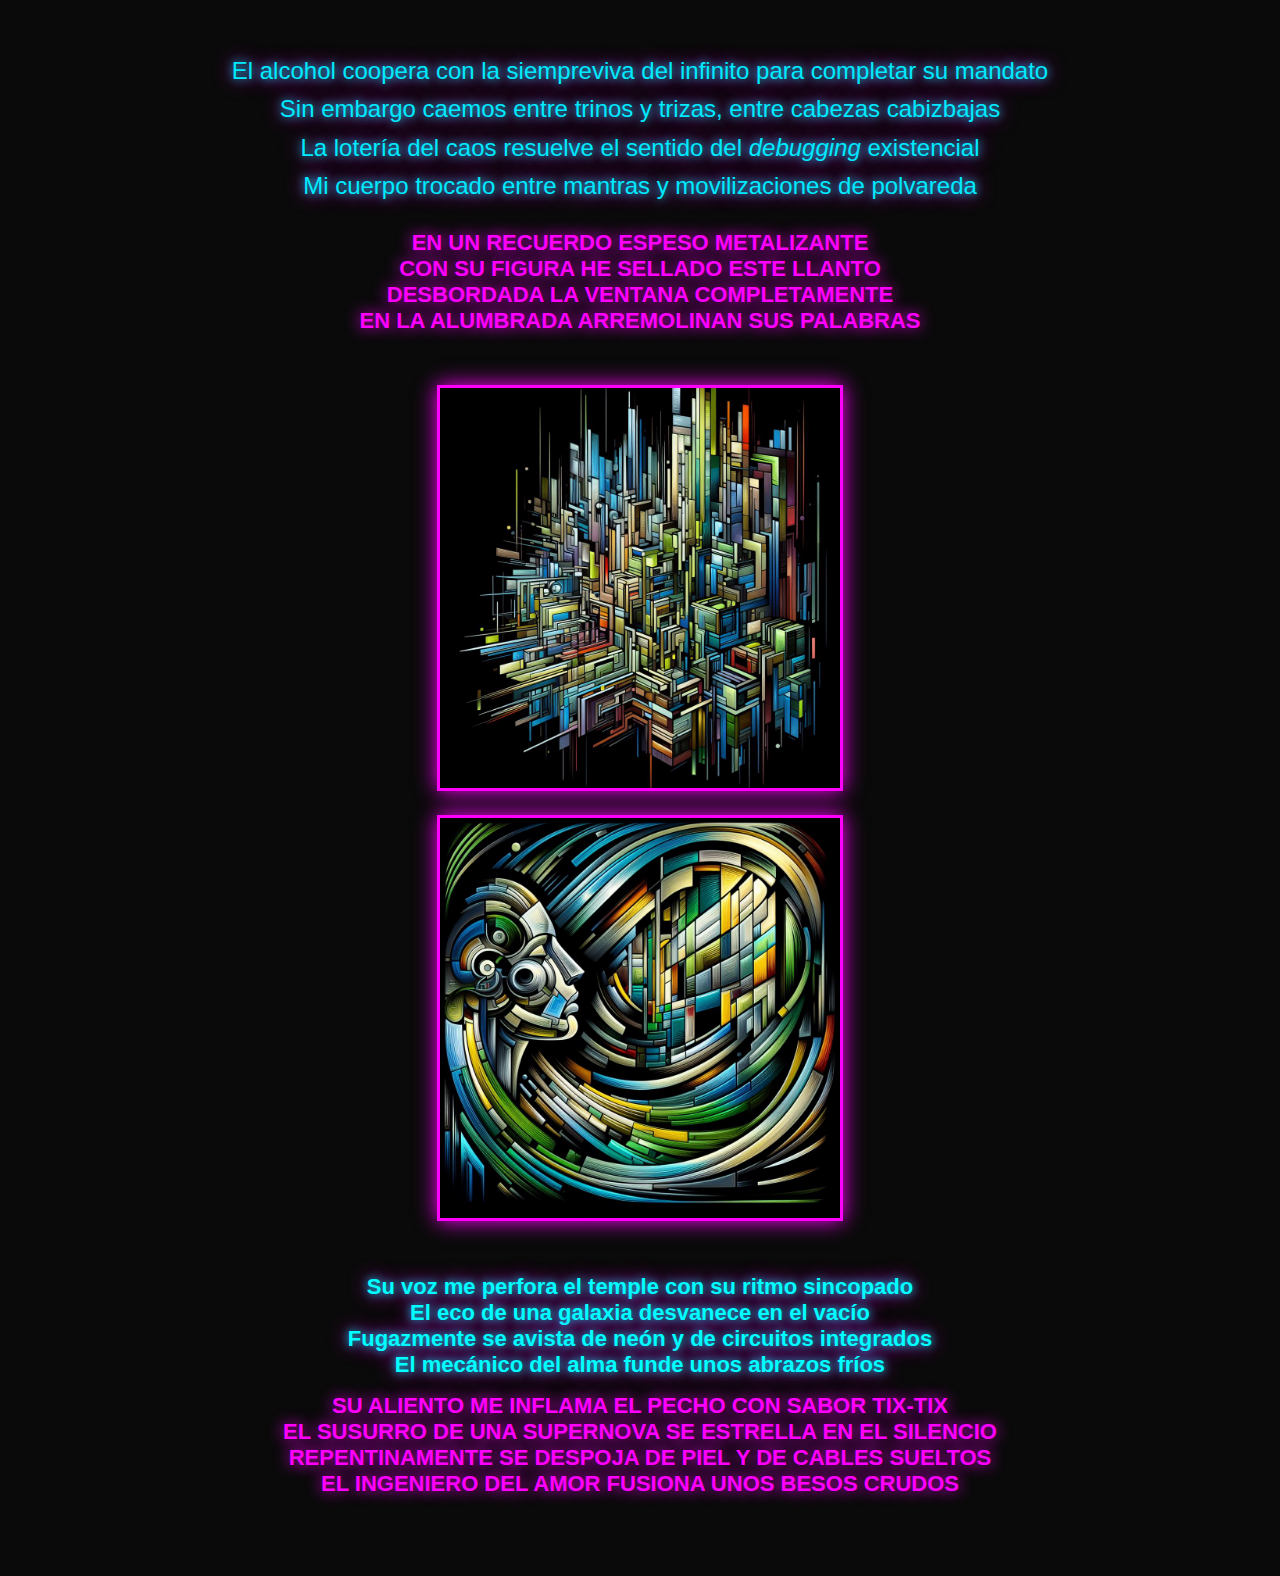
<file: index.html>
<!DOCTYPE html>
<html lang="es">
<head>
    <meta charset="utf-8">
    <meta name="viewport" content="width=device-width, initial-scale=1.0">
    <title>Fragmento de entorno acidificado</title>
    <link rel="stylesheet" href="style.css">
</head>
<body>

    <div class="container">
        <p class="cyber-text">
            El alcohol coopera con la siempreviva del infinito para completar su mandato<br>
            Sin embargo caemos entre trinos y trizas, entre cabezas cabizbajas<br>
            La lotería del caos resuelve el sentido del <i>debugging</i> existencial<br>
            Mi cuerpo trocado entre mantras y movilizaciones de polvareda
        </p>

        <h6 class="cyber-glow">
            En un recuerdo espeso metalizante<br>
            Con su figura he sellado este llanto<br>
            Desbordada la ventana completamente<br>
            En la alumbrada arremolinan sus palabras<br>
        </h6>

        <div class="image-container">
            <img src="prism.jpg" alt="binggenerated" class="cyber-image">
        </div>

        <div class="image-container">
            <img src="person.jpg" alt="binggenerated" class="cyber-image">
        </div>

        <h4 class="cyber-move">
            Su voz me perfora el temple con su ritmo sincopado<br>
            El eco de una galaxia desvanece en el vacío<br>
            Fugazmente se avista de neón y de circuitos integrados<br>
            El mecánico del alma funde unos abrazos fríos
        </h4>

        <h6 class="cyber-glow">
            Su aliento me inflama el pecho con sabor Tix-Tix<br>
            El susurro de una supernova se estrella en el silencio<br>
            Repentinamente se despoja de piel y de cables sueltos<br>
            El ingeniero del amor fusiona unos besos crudos<br>
        </h6>
    </div>

</body>
</html>
</file>
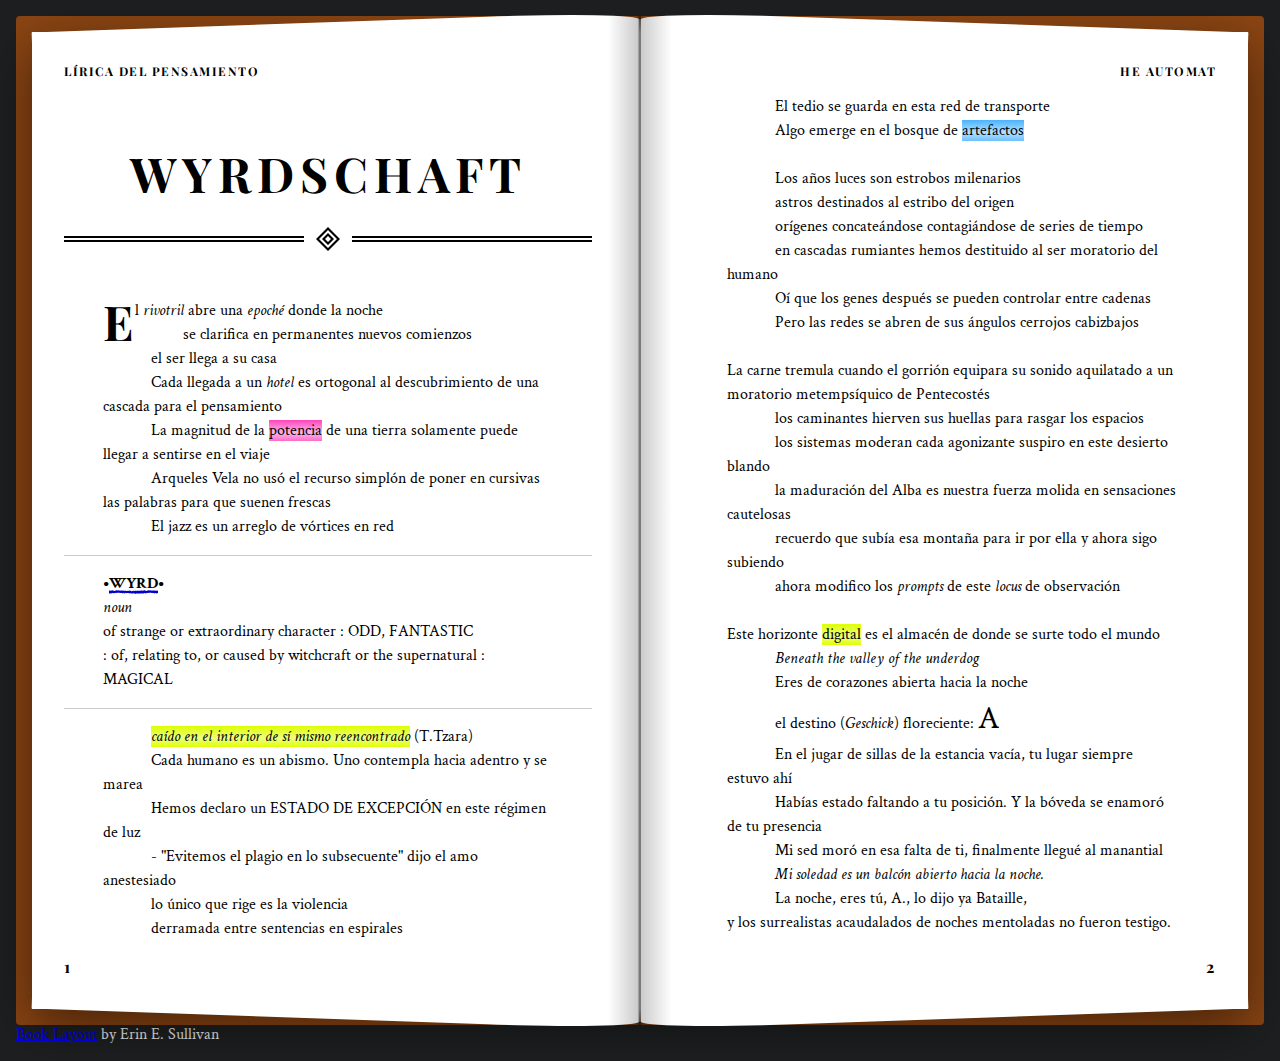
<file: book.html>
<!DOCTYPE html>
<html>
<head>
    <link rel="stylesheet" href="book.css">
<title>SoCybKritik</title>
</head>

 <div id="wrapper">
    <div id="container">

        <section class="open-book">
            <header>
                <h1>L&iacute;rica del Pensamiento</h1>
                <h6>He Automat</h6>
            </header>
            <article>
                <h2 class="chapter-title">WYRDSCHAFT</h2>
                <p>
                    El <i>rivotril</i> abre una <i>epoch&eacute;</i> donde la noche
                </p>
                <p>
                    se clarifica en permanentes nuevos comienzos
                </p>
                <p>
                    el ser llega a su casa
                </p>
                <p>
                    Cada llegada a un <i>hotel</i> es ortogonal al descubrimiento de una cascada para el pensamiento
                </p>
                <p>
            La magnitud de la <mark class="pink">potencia</mark> de una tierra solamente puede llegar a sentirse en el viaje
                </p>
                <p>
                    Arqueles Vela no us&oacute; el recurso simpl&oacute;n de poner en cursivas las palabras para que suenen frescas
                </p>
                <p>
                    El jazz es un arreglo de v&oacute;rtices en red
                </p>
                <dl>
                    <dt><strong>&bull;<a href="https://www.merriam-webster.com/dictionary/weird" target="_blank">WYRD</a>&bull;</strong></dt>
                    <dd>
                        <em>noun</em><br>
                        of strange or extraordinary character : ODD, FANTASTIC<br>
                        : of, relating to, or caused by witchcraft or the supernatural : MAGICAL<br>
                    </dd>
                </dl>
                <p>
                    <mark><i>ca&iacute;do en el interior de s&iacute; mismo reencontrado</i></mark> (T.Tzara)  
                  
                </p>
                <p>
                    Cada humano es un abismo. Uno contempla hacia adentro y se marea
                </p>
                <p>
                                        Hemos declaro un ESTADO DE EXCEPCI&Oacute;N en este r&eacute;gimen de luz
                </p>
                <p>
                    - &quot;Evitemos el plagio en lo subsecuente&quot; dijo el amo anestesiado
                </p>
                <p>
                    lo &uacute;nico que rige es la violencia
                </p>
                <p>
                    derramada entre sentencias en espirales
                </p>
                <p>
                    El tedio se guarda en esta red de transporte
                </p>
                <p>
                    Algo emerge en el bosque de <mark class="blue">artefactos</mark>
                </p><br>
  <p>
    Los a&#241;os luces son estrobos milenarios
</p>
<p>
astros destinados al estribo del origen
</p>
<p> 
or&iacute;genes concateándose contagi&aacute;ndose de series de tiempo
</p> 
<p>
 en cascadas rumiantes hemos destituido al ser moratorio del humano
</p>
<p>
O&iacute; que los genes despu&eacute;s se pueden controlar entre cadenas
</p>
<p>
 Pero las redes se abren de sus &aacute;ngulos cerrojos cabizbajos
  </p>
  <p><br>
  La carne tremula cuando el gorri&oacute;n equipara su sonido aquilatado a un moratorio metemps&iacute;quico de Pentecost&eacute;s 
</p><p>
los caminantes hierven sus huellas para rasgar los espacios
</p><p>
los sistemas moderan cada agonizante suspiro en este desierto blando
</p><p>
la maduraci&oacute;n del Alba es nuestra fuerza molida en sensaciones cautelosas
</p><p>
recuerdo que sub&iacute;a esa monta&#241;a para ir por ella y ahora sigo subiendo
</p><p>
ahora modifico los <i>prompts</i> de este <i>locus</i> de observaci&oacute;n
</p><p>
    <br>
    Este horizonte <mark class="yellow">digital</mark> es el almacén de donde se surte todo el mundo
</p><p>
    <i>Beneath the valley of the underdog</i>
</p><p>
   Eres de corazones abierta hacia la noche<p>
    el destino (<i>Geschick</i>) floreciente: <span style="font-size: 200%;">A</span>
   </p><p>
    En el jugar de sillas de la estancia vacía, tu lugar siempre estuvo ahí
    <p>Habías estado faltando a tu posición. Y la bóveda se enamoró de tu presencia</p>
    <p> Mi sed moró en esa falta de ti, finalmente llegué al manantial </p><p>
       <i> Mi soledad es un balcón abierto hacia la noche.</i><p>
        La noche, eres tú, A., lo dijo ya Bataille, <br>y los surrealistas acaudalados de noches mentoladas no fueron testigo.
       </p>
    </p>
   </p>
</p>
            </article>
            <footer>
                <ol id="page-numbers">
                    <li>1</li>
                    <li>2</li>
                </ol>
                          </footer>
                          
        </section>
        <a href="https://www.bypeople.com/css-book-layout/" target="_blank">Book Layout</a> by Erin E. Sullivan
    </div>
</div>

</body>
</html>
</file>
<file: style.css>
/* Cyberpunk Color Palette */
:root {
    --neon-blue: #00eaff;
    --neon-magenta: #ff00ff;
    --neon-cyan: #00ffff;
    --dark-bg: #0a0a0a;
    --neon-shadow: 0 0 10px var(--neon-blue), 0 0 20px var(--neon-magenta);
}

/* General Page Style */
body {
    background-color: var(--dark-bg);
    color: var(--neon-cyan);
    font-family: 'Orbitron', sans-serif;
    text-align: center;
    padding: 20px;
}

/* Cyberpunk Text Styling */
.cyber-text {
    font-size: 24px;
    line-height: 1.6;
    color: var(--neon-blue);
    text-shadow: var(--neon-shadow);
    animation: glowText 3s infinite alternate;
}

/* Cyberpunk Header Styling */
.cyber-glow {
    font-size: 22px;
    text-transform: uppercase;
    font-weight: bold;
    color: var(--neon-magenta);
    text-shadow: 0 0 15px var(--neon-magenta);
    animation: pulseGlow 3s infinite alternate;
		margin-top: 5px; /* Reduce space above this paragraph */
}

/* Cyberpunk Moving Effect */
.cyber-move {
    font-size: 22px;
    color: var(--neon-cyan);
    text-shadow: var(--neon-shadow);
    display: inline-block;
    animation: smoothMove 5s infinite alternate ease-in-out;
		margin-bottom: 10px; /* Reduce space below this paragraph */
}

/* Image Container */
.image-container {
    margin: 20px auto;
}

/* Cyberpunk Image Styling */
.cyber-image {
    width: 80%;
    max-width: 400px;
    border: 3px solid var(--neon-magenta);
    box-shadow: 0 0 20px var(--neon-magenta);
    transition: transform 0.4s ease-in-out, filter 0.4s ease-in-out;
}

.cyber-image:hover {
    transform: scale(1.1);
    filter: brightness(1.5);
}

/* Animations */
@keyframes glowText {
    0% { text-shadow: 0 0 5px var(--neon-blue); }
    100% { text-shadow: 0 0 15px var(--neon-cyan); }
}

@keyframes pulseGlow {
    0% { text-shadow: 0 0 10px var(--neon-magenta); }
    100% { text-shadow: 0 0 20px var(--neon-magenta); }
}

@keyframes smoothMove {
    0% { transform: translateX(-5px); }
    100% { transform: translateX(5px); }
}

/* Responsive Design */
@media screen and (max-width: 600px) {
    .cyber-text, .cyber-glow, .cyber-move {
        font-size: 20px;
    }

    .cyber-image {
        width: 95%;
    }
}
</file>
<file: book.css>
@import url(https://fonts.googleapis.com/css?family=Crimson+Text:400,700,900,400italic,700italic,900italic|Playfair+Display:400,700,900,400italic,700italic,900italic|Rock+Salt:400);

*,
:before,
:after {
    box-sizing: border-box;
}

body {
    background-color: #1d1f20;
    color: #e5e5e5;
    font: 16px/1.25 'Crimson Text', sans-serif;
    margin: 0;
}

#wrapper {
    margin-left: auto;
    margin-right: auto;
    max-width: 80em;
}

#container {
    float: left;
    padding: 1em;
    width: 100%;
}



/*** OPEN BOOK ***/
.open-book {
    background: #fff;
    box-shadow: rgba(0,0,0,0.5) 0 1em 3em;
    color: #000;
    padding: 2em;
}

.open-book * {
    position: relative;
}

/* Highlight */
.open-book *::-moz-selection {
    background: rgba(222,255,0,0.75);
}

.open-book *::selection {
    background: rgba(222,255,0,0.75);
}

/* Header/Footer */
.open-book header {
    padding-bottom: 1em;
}

.open-book header *,
.open-book footer * {
    font: 700 1em/1.25 'Playfair Display', sans-serif;
    letter-spacing: 0.125em;
    margin: 0;
}

.open-book header * {
    font-size: 0.75em;
    text-transform: uppercase;
}

.open-book footer {
    padding-top: 1em;
}

.open-book footer #page-numbers {
    display: none;
    list-style: none;
    padding: 0;
    text-align: left;
}

.open-book footer #page-numbers > li:last-child {
    text-align: right;
}

/* Chapter Title */
.open-book .chapter-title {
    background: url([data-uri]) bottom center no-repeat;
    background-size: 0.5em 0.5em;
    font: 700 7vw/1.25 'Playfair Display', sans-serif;
    letter-spacing: 0.125em;
    margin: 0 0 1em 0;
    padding: 1em 0;
    position: relative;
    text-align: center;
    text-transform: uppercase;
}

.open-book .chapter-title:before,
.open-book .chapter-title:after {
    border: solid 0 #000;
    border-width: 0.05em 0;
    bottom: calc((0.125em / 2) * 3);
    content: '';
    height: 0.15em;
    position: absolute;
    width: calc(50% - (1em / 2));
}

.open-book .chapter-title:before {
    left: 0;
}

.open-book .chapter-title:after {
    right: 0;
}

/* Body Copy */
.open-book article {
    line-height: 1.5;
}

.open-book article *:not(.chapter-title):not(hr):not(dl) {
    margin: 0 auto;
    max-width: 28.125em;
}

.open-book article p {
    text-indent: 2em;
}

.open-book .chapter-title + p:first-of-type {
    text-indent: 0;
}

.open-book .chapter-title + p:first-of-type:first-letter {
    float: left;
    font: 700 3em/0.65 'Playfair Display', sans-serif;
    padding: 0.15em 0.05em 0 0;
    text-transform: uppercase;
}

.open-book article > ul,
.open-book article > ol {
    padding-left: 3em;
}

.open-book article > ul ul {
    padding-left: 1em;
}

.open-book a {
    background: url([data-uri]) bottom repeat-x;
    background-size: auto 0.25em;
    color: inherit;
    text-decoration: none;
}

.open-book s,
.open-book strike {
    background: url([data-uri]) center repeat-x;
    background-size: auto 0.5em;
    color: rgba(0,0,0,0.5);
    text-decoration: none;
}

.open-book sup {
    color: #cc0000;
    font-family: 'Rock Salt', cursive;
    left: 0;
    margin-top: -1em!important;
    max-width: 100%!important;
    position: absolute;
    text-align: center;
    width: 100%;
}

.open-book mark {
    background: linear-gradient(to bottom, rgba(222,255,0,1) 0%,rgba(222,255,0,0.5) 60%,rgba(222,255,0,1) 100%);
}

.open-book mark.pink {
    background: linear-gradient(to bottom, rgba(255,69,190,1) 0%,rgba(255,107,203,0.5) 60%,rgba(255,107,203,1) 100%);
}

.open-book mark.blue {
    background: linear-gradient(to bottom, rgba(73,179,255,1) 0%,rgba(107,193,255,0.5) 60%,rgba(107,193,255,1) 100%);
}

.open-book mark.green {
    background: linear-gradient(to bottom, rgba(67,226,15,1) 0%,rgba(39,229,54,0.5) 60%,rgba(39,229,54,1) 100%);
}

.open-book mark.orange {
    background: linear-gradient(to bottom, rgba(255,134,9,1) 0%,rgba(255,177,34,0.5) 60%,rgba(255,177,34,1) 100%);
}

.open-book hr {
    background-color: #000;
    border: 0;
    height: 2px;
    margin: 1em 0;
}

.open-book dl {
    border: solid 0 #ccc;
    border-width: 0.0625em 0;
    break-inside: avoid-column;
    margin: 1em auto;
    padding: 1em 0;
}



/*** MEDIA QUERIES ***/
@media only screen and ( min-width: 50em ) {

    .open-book {
        margin: 1em;
        position: relative;
    }

    .open-book:before {
        background-color: #8B4513;
        border-radius: 0.25em;
        bottom: -1em;
        content: '';
        left: -1em;
        position: absolute;
        right: -1em;
        top: -1em;
        z-index: -1;
    }

    .open-book:after {
        background: linear-gradient(to right, transparent 0%,rgba(0,0,0,0.2) 46%,rgba(0,0,0,0.5) 49%,rgba(0,0,0,0.6) 50%,rgba(0,0,0,0.5) 51%,rgba(0,0,0,0.2) 52%,transparent 100%);
        bottom: -1em;
        content: '';
        left: 50%;
        position: absolute;
        top: -1em;
        transform: translate(-50%,0);
        width: 4em;
        z-index: 1;
    }

    .open-book > * {
        column-count: 2;
        column-gap: 6em;
        position: relative;
        z-index: 1;
    }

    /* Header/Footer */
    .open-book header:before,
    .open-book header:after,
    .open-book footer:before,
    .open-book footer:after {
        background: #fff;
        border-radius: 25%;
        content: '';
        height: 2em;
        position: absolute;
        z-index: -1;
        width: calc(50% + 2em);
    }

    .open-book header:before,
    .open-book footer:before,
    .open-book footer:after {
        border-top-left-radius: 0;
    }

    .open-book header:after,
    .open-book footer:before,
    .open-book footer:after {
        border-top-right-radius: 0;
    }

    .open-book header:before,
    .open-book header:after,
    .open-book footer:after {
        border-bottom-right-radius: 0;
    }

    .open-book header:before,
    .open-book header:after,
    .open-book footer:before {
        border-bottom-left-radius: 0;
    }

    .open-book header:before,
    .open-book header:after {
        top: -2.65em;
    }

    .open-book header:before,
    .open-book footer:before {
        right: 50%;
    }

    .open-book header:before {
        transform: rotate(-2deg);
    }

    .open-book header:after,
    .open-book footer:after {
        left: 50%;
    }

    .open-book header:after {
        transform: rotate(2deg);
    }

    .open-book footer:before,
    .open-book footer:after {
        bottom: -2.65em;
    }

    .open-book footer:before {
        transform: rotate(2deg);
    }

    .open-book footer:after {
        transform: rotate(-2deg);
    }

    .open-book header > *:last-child,
    .open-book footer > *:last-child {
        text-align: right;
    }

    .open-book footer #page-numbers {
        display: block;
    }

    /* Chapter Title */
    .open-book .chapter-title {
        font-size: 3em;
    }

    .open-book .chapter-title:before,
    .open-book .chapter-title:after {
        height: 0.125em;
    }

    /* Body Copy */
    .open-book article p {
        text-indent: 3em;
    }

    .open-book article > ul,
    .open-book article > ol {
        padding-left: 4em;
    }

}
</file>
